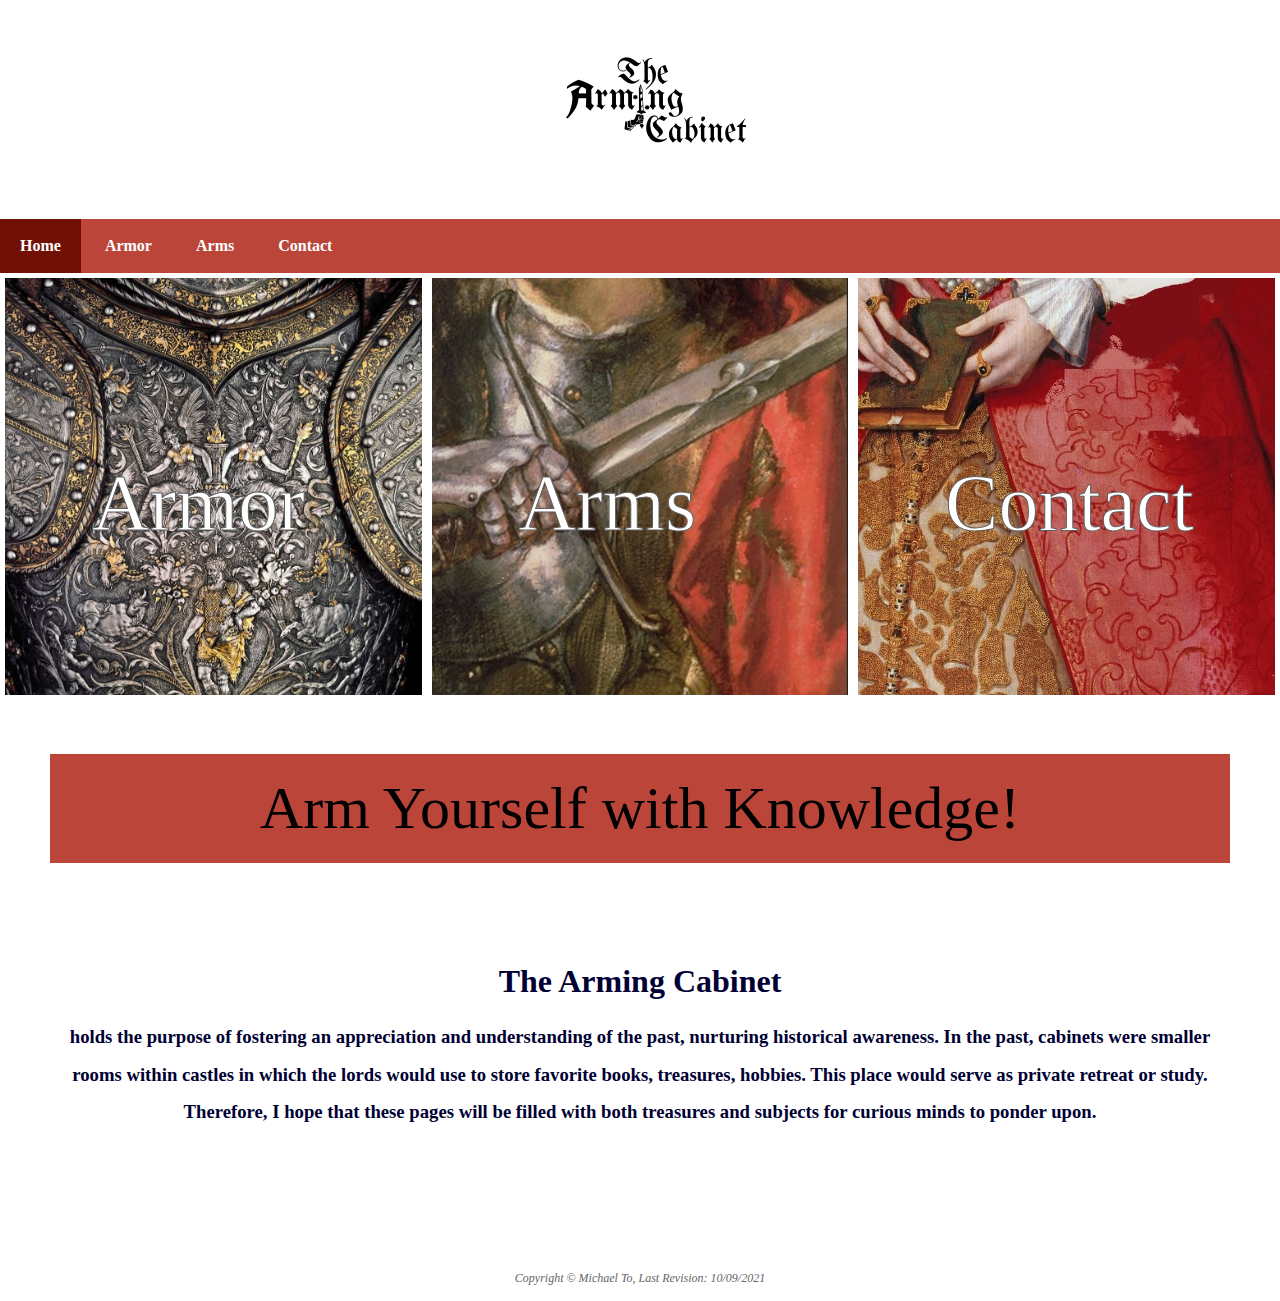
<file: index.html>
<!DOCTYPE html>
<html lang="en">
<head>
	<title>The Arming Cabinet</title>
	<meta charset="utf-8">
	<link rel="stylesheet" href="cabinet.css">
	<link rel="icon" href="favicon.ico" type="image/x-icon">
<style>
.row {
	display: flex;
}

.column {
  flex: 100%;
  padding: 5px;
}
.image {
    position:relative;
}
img {
    filter: brightness(100%);
}

img:hover {
    filter: brightness(60%);
	transition: all 1s ease;
}
.imgtext {
  position: absolute;
  transform: translate(-330px, 180px);
  font-family: Didot, serif;
  font-size: 500%;
  color: #ffffff;
  -webkit-text-stroke-width: 1px;
  -webkit-text-stroke-color: #606060;
}
.imgtext:hover {
    filter: brightness(200%);
	color:black;
	transition: all 1s ease;
    -webkit-text-stroke-width: 1px;
    -webkit-text-stroke-color: #BA4538;
}	
main {padding: 50px 50px;
}
.title1 {
color: #000000;
background-color: #BA4538;
padding: 20px 20px;
}
h1 {text-align: center;}
h3 {line-height: 3.0;
text-align:center;
}
.padded {padding-bottom:150px;}
</style>
</head>
<body>
	<header>
	<img src="ArmingCabinet.png" alt="Site Logo" style="width: 100%;">
	</header>
<nav>
    <a class="active" href="#home">Home</a>
	<a href="armor.html">Armor</a>
	<a href="arms.html">Arms</a>
	<a href="contact.html">Contact</a>
</nav>
<div class="row">
		<div class="column">
		<a href="armor.html" rel="nofollow">
		<img src="Armor.jpg" alt="Link to Armor" style="width: 100%;">
		<span class="imgtext"> Armor </span>
		</a>
	</div>
		<div class="column">
		<a href="arms.html" rel="nofollow">
		<img src="Arms.jpg" alt="Link to Arms" style="width: 100%;">
		<span class="imgtext"> Arms </span>
		</a>
	</div>
		<div class="column">
		<a href="contact.html" rel="nofollow">
		<img src="Contact.jpg" alt="Link to Contact" style="width: 100%;">
		<span class="imgtext"> Contact </span>
		</a>
	</div>
</div>
	<main>
			<p class="title1">Arm Yourself with Knowledge!</p><br>
			<h1>The Arming Cabinet</h1> <h3 class="body"> holds the purpose of fostering an appreciation and understanding of the past, nurturing historical awareness. In the past, cabinets were smaller rooms within castles in which the lords would use to store favorite books, treasures, hobbies. This place would serve as private retreat or study. Therefore, I hope that these pages will be filled with both treasures and subjects for curious minds to ponder upon. </h3><br><br>

			<div class="padding">
			<br><br>
		</div>	
	</main>
	
<footer>
	
	Copyright &copy; Michael To, Last Revision: 10/09/2021 <br><br>
	
</footer>

</body>
</html>
</file>
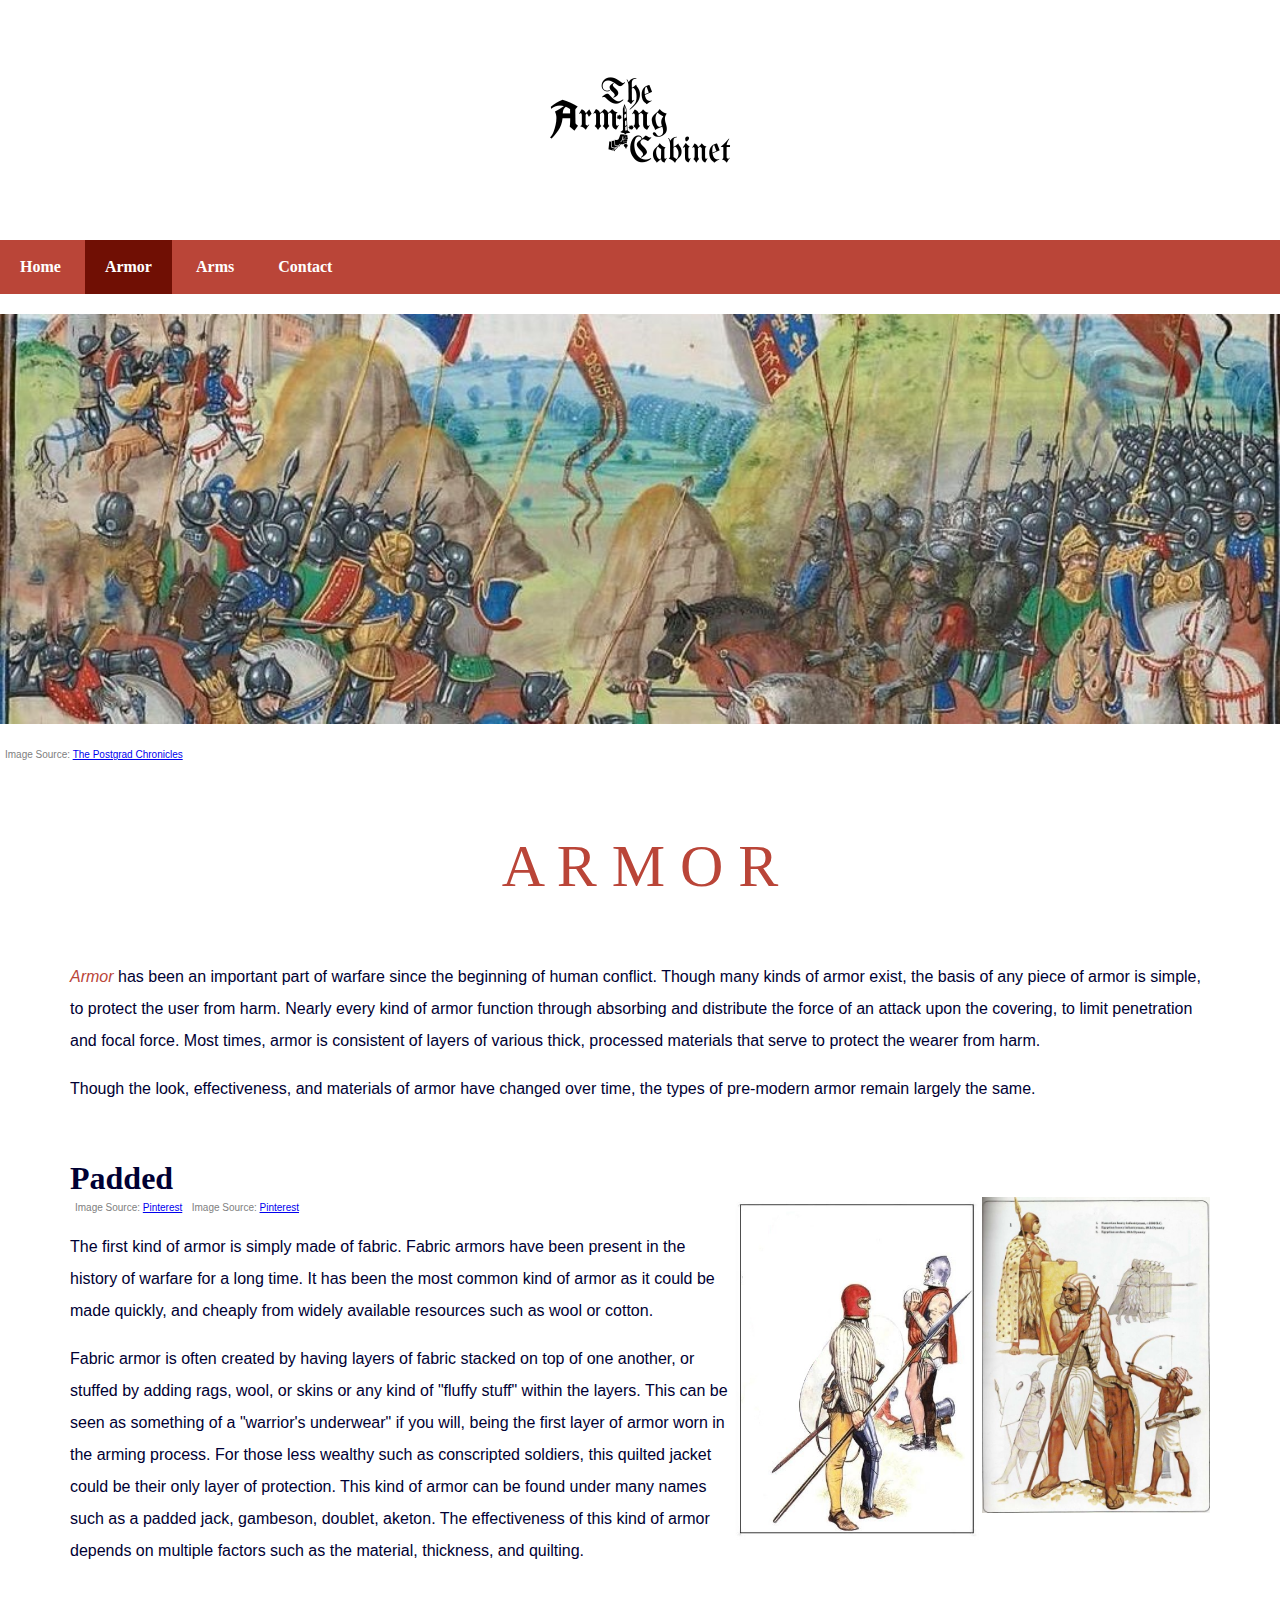
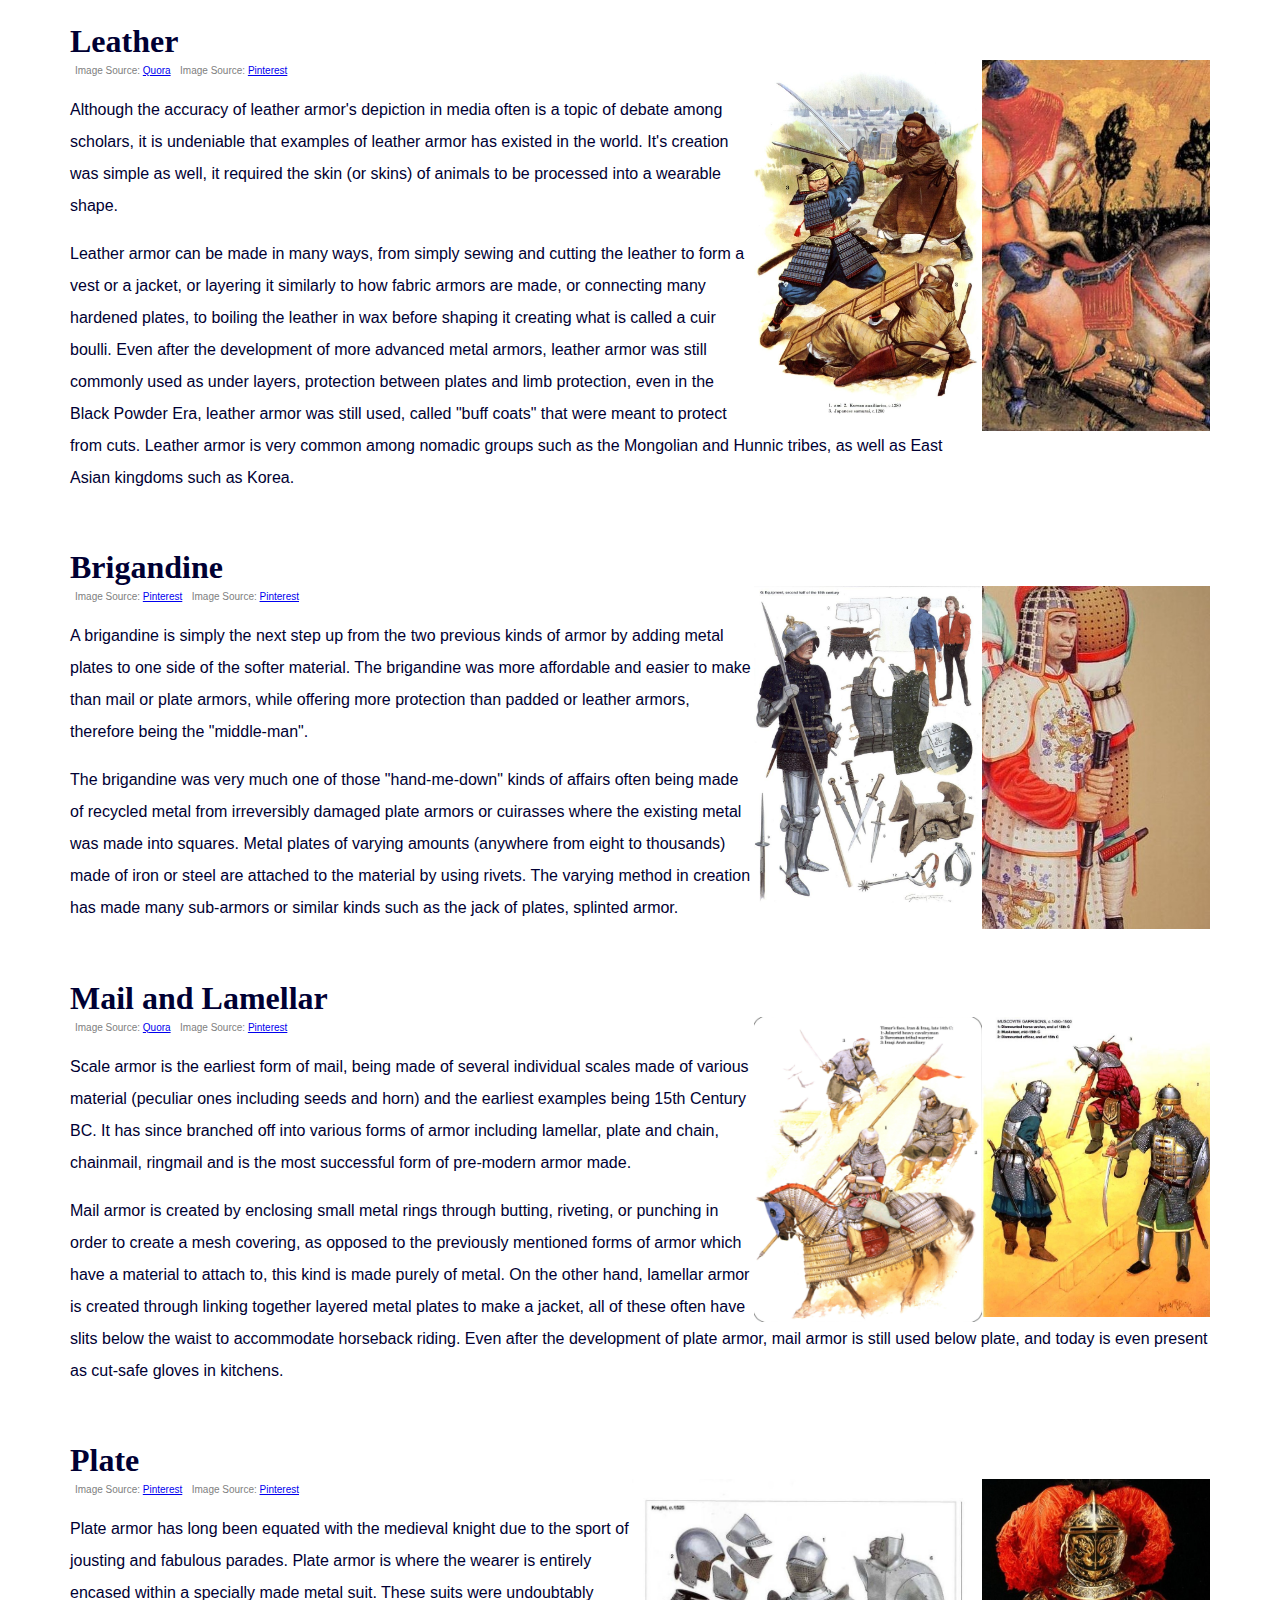
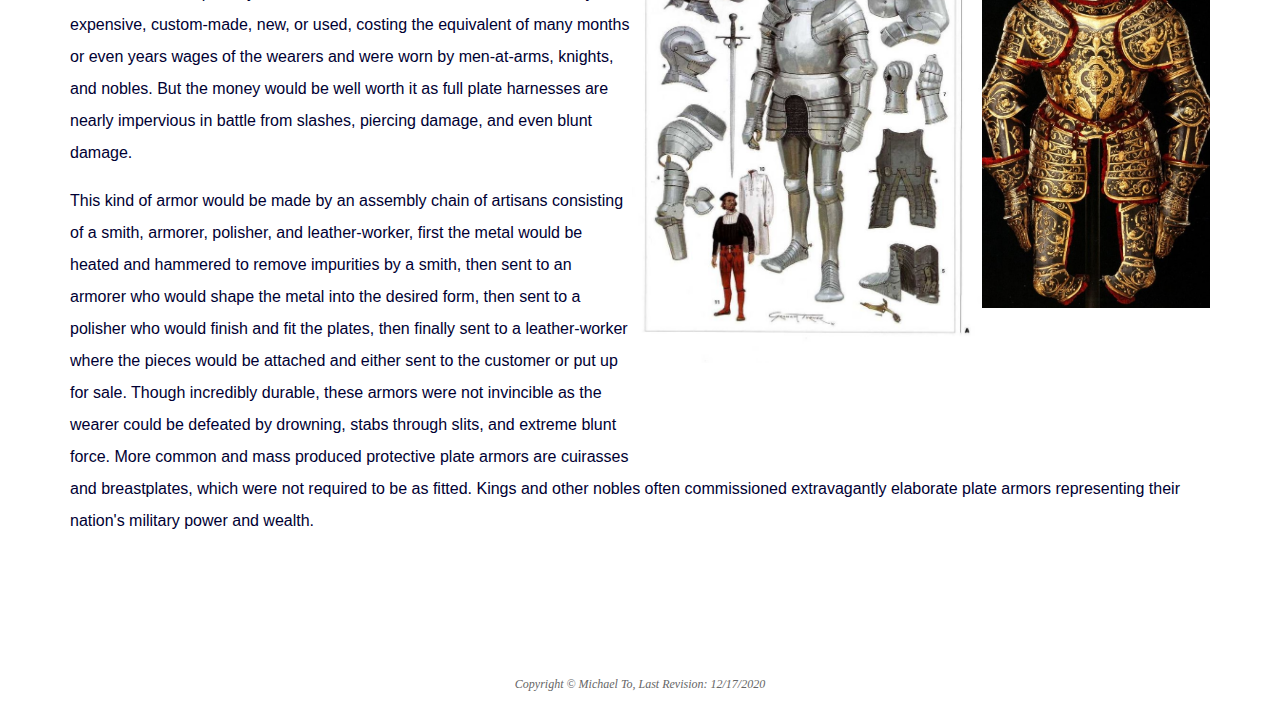
<file: Armor.html>
<!DOCTYPE html>
<html lang="en">
<head>
	<title>The Arming Cabinet</title>
	<meta charset="utf-8">
	<link rel="stylesheet" href="cabinet.css">
	<link rel="icon" href="favicon.ico" type="image/x-icon">
<style>
main { margin: 50px 50px;
	   padding: 20px;
	   display: block;
} 
main img { margin: 0;
           float: right;
}
img{height: auto;
    margin: 20px auto;
    display: block;
}
#padded{ padding-bottom:100px}
</style>
</head>
<body>
	<header>
	<img src="ArmingCabinet.png" alt="Site Logo" style="width: 100%;">
	</header>
<nav>
	<a href="index.html">Home</a>
    <a class="active" href="#armor">Armor</a>
	<a href="arms.html">Arms</a>
	<a href="contact.html">Contact</a>
</nav>
	<img src="ArmorSet.jpg" alt="Armor Banner" style="width: 100%;">
	<span class="caption"> Image Source: <a href="https://thepostgradchronicles.org/2017/02/12/a-herse-a-herse-my-kingdom-for-the-definition-of-a-herse/">The Postgrad Chronicles </a></span>
	
	<main>
			<p class="title">A R M O R</p>
			<blockquote></blockquote>
			<p class="body"><span class="special">Armor</span> has been an important part of warfare since the beginning of human conflict. Though many kinds of armor exist, the basis of any piece of armor is simple, to protect the user from harm. Nearly every kind of armor function through absorbing and distribute the force of an attack upon the covering, to limit penetration and focal force. Most times, armor is consistent of layers of various thick, processed materials that serve to protect the wearer from harm. </p>
			
			<p class="body">Though the look, effectiveness, and materials of armor have changed over time, the types of pre-modern armor remain largely the same.</p><br> 
			<h1>Padded</h1>			
<img src="PaddedArmor.jpg" class="floatright" alt="Egyptian and Sumerian Padded Armor" style="width: 20%;"><span class="caption"> Image Source: <a href="https://ar.pinterest.com/pin/299841287666292437/">Pinterest</a></span>
<img src="Padded2.jpg" class="floatright" alt="Italian Medieval Padded Armor" style="width: 250px; height: 343px;"> <span class="caption"> Image Source: <a href="https://www.pinterest.it/pin/277675133253183712/">Pinterest</a></span>

			<p class="body">The first kind of armor is simply made of fabric. Fabric armors have been present in the history of warfare for a long time. It has been the most common kind of armor as it could be made quickly, and cheaply from widely available resources such as wool or cotton.</p>

			<p class="body">Fabric armor is often created by having layers of fabric stacked on top of one another, or stuffed by adding rags, wool, or skins or any kind of "fluffy stuff" within the layers. This can be seen as something of a "warrior's underwear" if you will, being the first layer of armor worn in the arming process. For those less wealthy such as conscripted soldiers, this quilted jacket could be their only layer of protection. This kind of armor can be found under many names such as a padded jack, gambeson, doublet, aketon. The effectiveness of this kind of armor depends on multiple factors such as the material, thickness, and quilting. </p><br>			    

			<h1>Leather</h1>
<img src="Leather.jpg" class="floatright" alt="Cuir Bouilli" style="width: 20%;"><span class="caption"> Image Source: <a href="https://www.quora.com/Did-leather-armor-ever-exist">Quora</a></span>
<img src="Leather1.jpg" class="floatright" alt="Japanese and Korean leather armor" style="width: 20%;"> <span class="caption"> Image Source: <a href="https://www.pinterest.com/pin/631559547717159426/">Pinterest</a></span>

			<p class="body">Although the accuracy of leather armor's depiction in media often is a topic of debate among scholars, it is undeniable that examples of leather armor has existed in the world. It's creation was simple as well, it required the skin (or skins) of animals to be processed into a wearable shape. </p>

			<p class="body">Leather armor can be made in many ways, from simply sewing and cutting the leather to form a vest or a jacket, or layering it similarly to how fabric armors are made, or connecting many hardened plates, to boiling the leather in wax before shaping it creating what is called a cuir boulli. Even after the development of more advanced metal armors, leather armor was still commonly used as under layers, protection between plates and limb protection, even in the Black Powder Era, leather armor was still used, called "buff coats" that were meant to protect from cuts. Leather armor is very common among nomadic groups such as the Mongolian and Hunnic tribes, as well as East Asian kingdoms such as Korea.</p><br>	
			<h1>Brigandine</h1>

<img src="Brigandine.jpg" class="floatright" alt="Ming Dynasty Brigandine" style="width: 20%;"> <span class="caption"> Image Source: <a href="https://www.pinterest.co.kr/pin/462533824228269739/">Pinterest</a></span>
<img src="Brigandine1.jpg" class="floatright" alt="15th Century German Brigandine" style="width: 20%;"> <span class="caption"> Image Source: <a href="https://www.pinterest.ca/pin/462744930462761291/">Pinterest</a></span>

			<p class="body">A brigandine is simply the next step up from the two previous kinds of armor by adding metal plates to one side of the softer material. The brigandine was more affordable and easier to make than mail or plate armors, while offering more protection than padded or leather armors, therefore being the "middle-man". </p>

			<p class="body">The brigandine was very much one of those "hand-me-down" kinds of affairs often being made of recycled metal from irreversibly damaged plate armors or cuirasses where the existing metal was made into squares. Metal plates of varying amounts (anywhere from eight to thousands) made of iron or steel are attached to the material by using rivets. The varying method in creation has made many sub-armors or similar kinds such as the jack of plates, splinted armor.</p><br>	
			<h1>Mail and Lamellar</h1>
<img src="Mail.jpg" class="floatright" alt="Iranian Mail" style="width: 20%;"> <span class="caption"> Image Source: <a href="https://www.quora.com/What-did-your-countrys-soldiers-look-like-throughout-history">Quora</a></span>
<img src="Mail2.png" class="floatright" alt="Muscovite Lamellar" style="width: 20%;"> <span class="caption"> Image Source: <a href="https://www.pinterest.com/pin/318911217341297348/">Pinterest</a></span>
			<p class="body">Scale armor is the earliest form of mail, being made of several individual scales made of various material (peculiar ones including seeds and horn) and the earliest examples being 15th Century BC. It has since branched off into various forms of armor including lamellar, plate and chain, chainmail, ringmail and is the most successful form of pre-modern armor made.</p>
			
			<p class="body">Mail armor is created by enclosing small metal rings through butting, riveting, or punching in order to create a mesh covering, as opposed to the previously mentioned forms of armor which have a material to attach to, this kind is made purely of metal. On the other hand, lamellar armor is created through linking together layered metal plates to make a jacket, all of these often have slits below the waist to accommodate horseback riding. Even after the development of plate armor, mail armor is still used below plate, and today is even present as cut-safe gloves in kitchens. </p><br>				
			<h1>Plate</h1>
<img src="Plate.jpg" class="floatright" alt="King Eric XIV Parade Armor" style="width: 20%;"><span class="caption"> Image Source: <a href="https://www.pinterest.com/pin/399624166907767801/">Pinterest</a></span>
<img id="padded" src="Plate1.jpg" class="floatright" alt="16th Century Knight" style="width: 350px;"><span class="caption"> Image Source: <a href="https://www.pinterest.com/pin/323907398182180452/">Pinterest</a></span>
			<p class="body">Plate armor has long been equated with the medieval knight due to the sport of jousting and fabulous parades. Plate armor is where the wearer is entirely encased within a specially made metal suit. These suits were undoubtably expensive, custom-made, new, or used, costing the equivalent of many months or even years wages of the wearers and were worn by men-at-arms, knights, and nobles. But the money would be well worth it as full plate harnesses are nearly impervious in battle from slashes, piercing damage, and even blunt damage.</p>
			
			<p class="body">This kind of armor would be made by an assembly chain of artisans consisting of a smith, armorer, polisher, and leather-worker, first the metal would be heated and hammered to remove impurities by a smith, then sent to an armorer who would shape the metal into the desired form, then sent to a polisher who would finish and fit the plates, then finally sent to a leather-worker where the pieces would be attached and either sent to the customer or put up for sale. Though incredibly durable, these armors were not invincible as the wearer could be defeated by drowning, stabs through slits, and extreme blunt force. More common and mass produced protective plate armors are cuirasses and breastplates, which were not required to be as fitted. Kings and other nobles often commissioned extravagantly elaborate plate armors representing their nation's military power and wealth. </p><br>	
			<div class="padding">
			<br><br>
		</div>	
	</main>
	
<footer>
	
	Copyright &copy; Michael To, Last Revision: 12/17/2020 <br><br>
	
</footer>

</body>
</html>
</file>
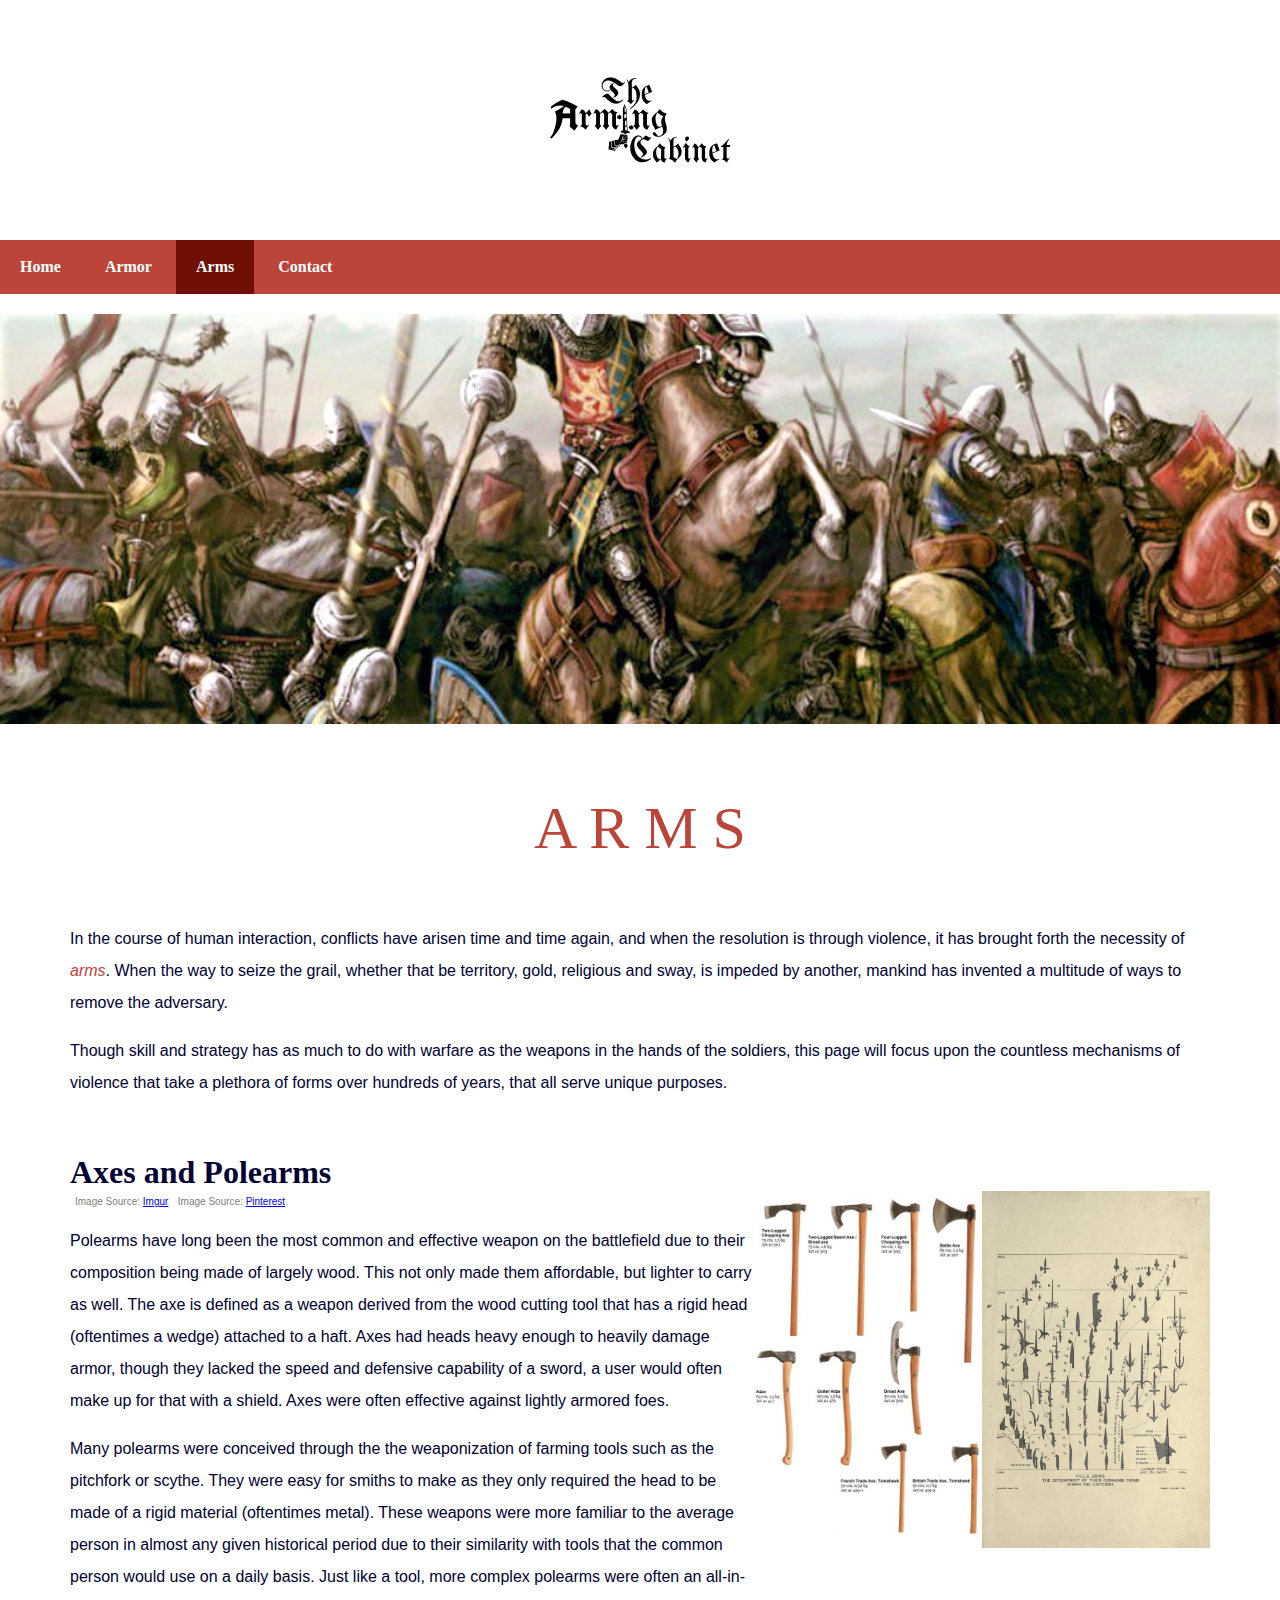
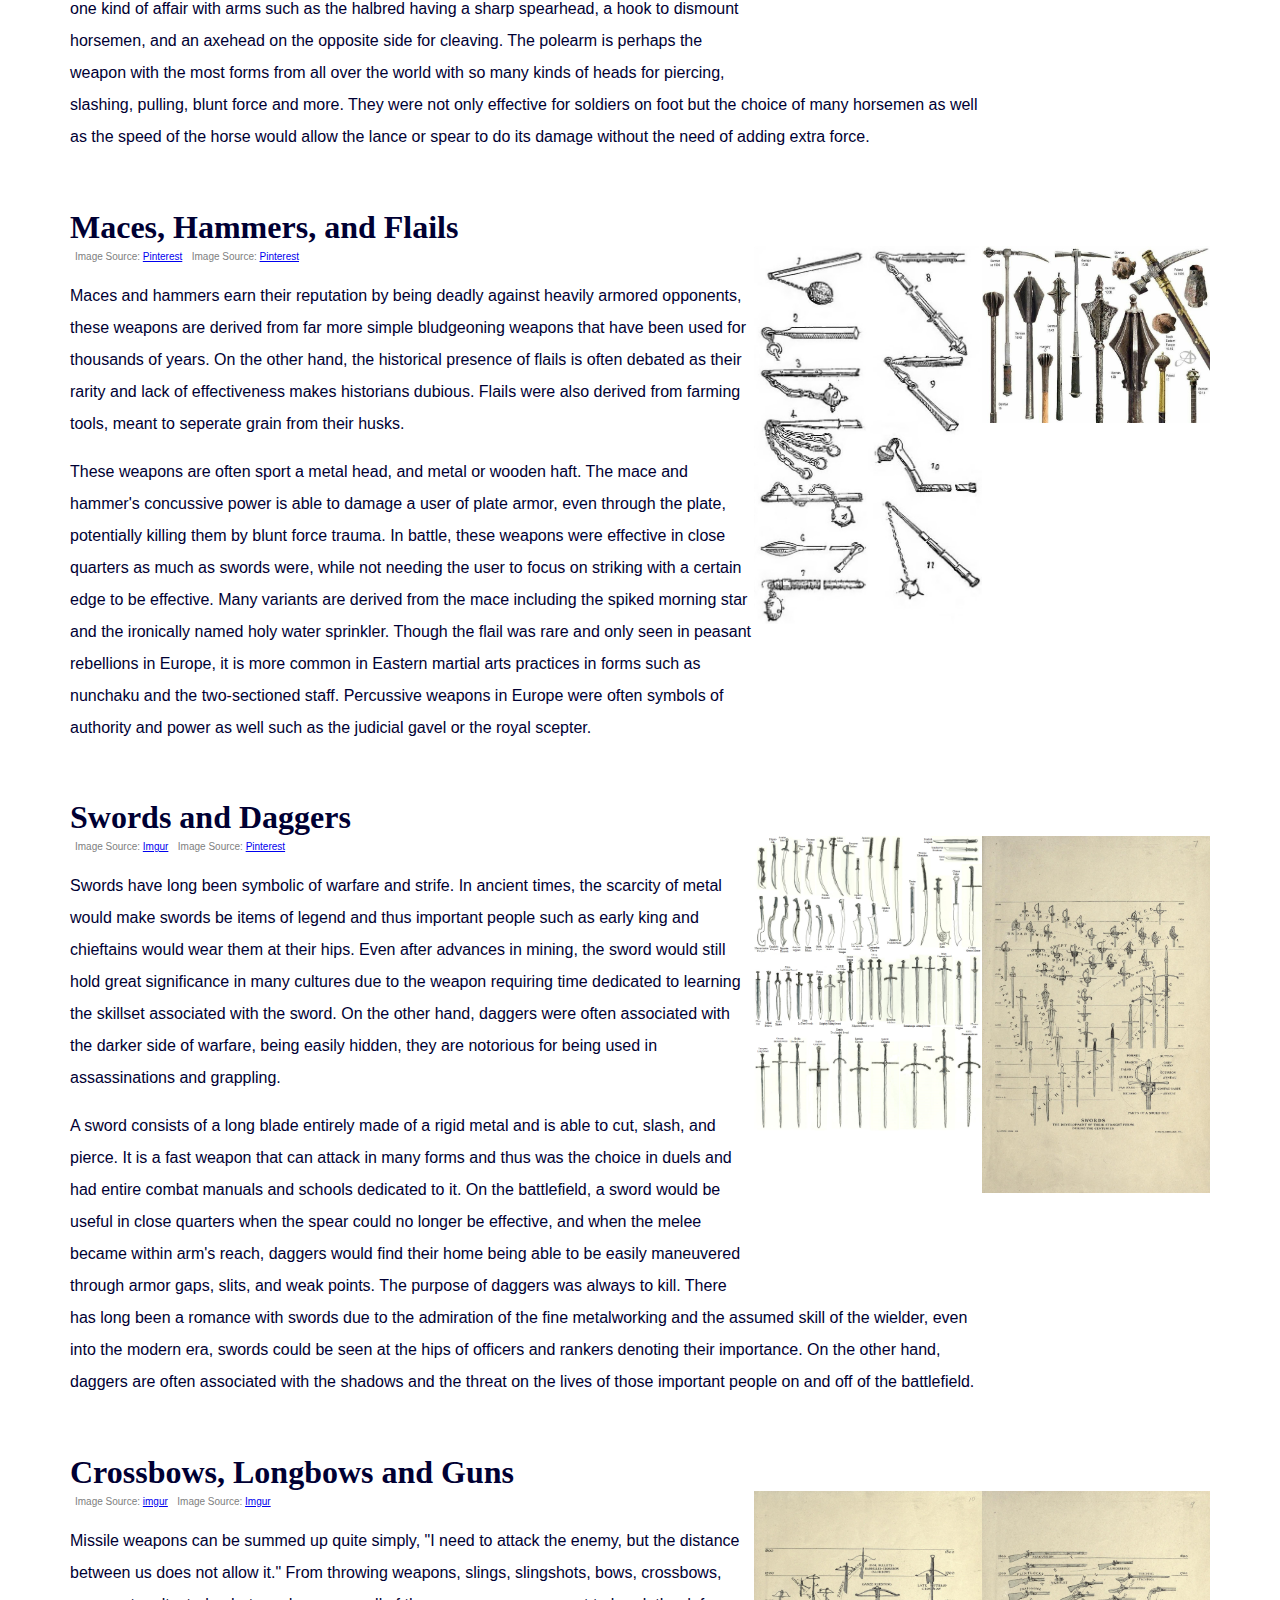
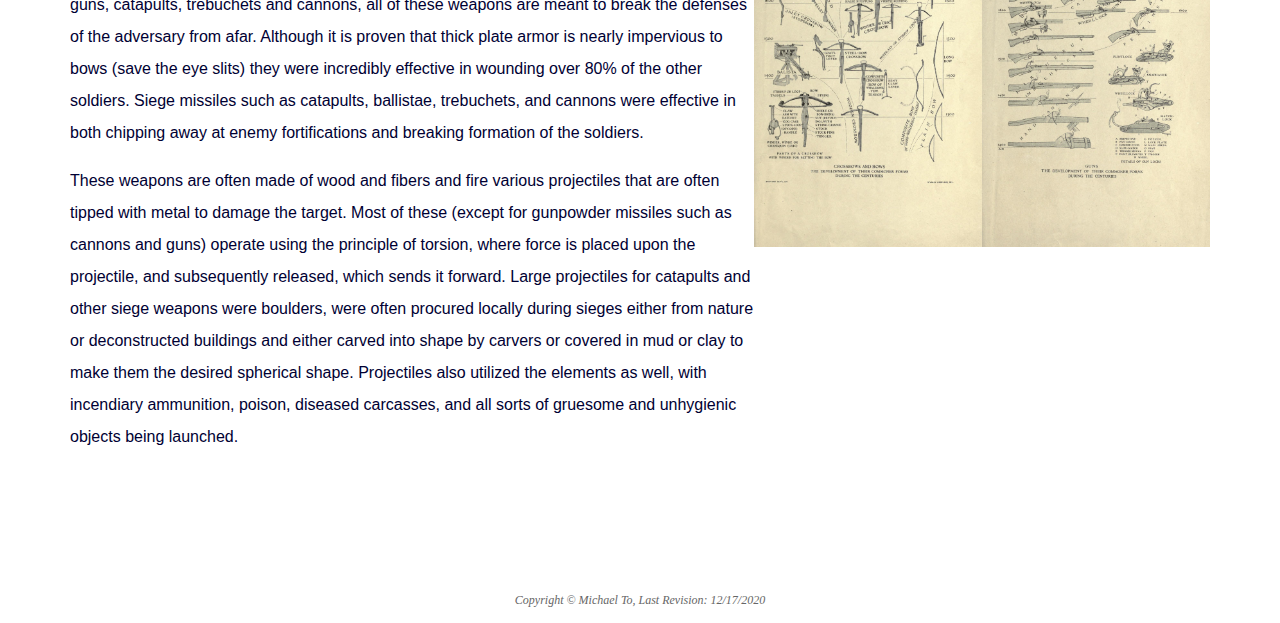
<file: Arms.html>
<!DOCTYPE html>
<html lang="en">
<head>
	<title>The Arming Cabinet</title>
	<meta charset="utf-8">
	<link rel="stylesheet" href="cabinet.css">
	<link rel="icon" href="favicon.ico" type="image/x-icon">
<style>
main { margin: 50px 50px;
	   padding: 20px;
	   display: block;
} 
main img { margin: 0;
           float: right;
}
img{height: auto;
    margin: 20px auto;
    display: block;
}
.padded{ padding-bottom:150px}
</style>
</head>
<body>
	<header>
	<img src="ArmingCabinet.png" alt="Site Logo" style="width: 100%;">
	</header>
<nav>
	<a href="index.html">Home</a>
    <a href="armor.html">Armor</a>
	<a class="active" href="#arms">Arms</a>
	<a href="contact.html">Contact</a>
</nav>
	<img src="ArmsBanner.png" alt="Arms Banner" style="width: 100%;">
	<main>
			<p class="title">A R M S</p>
			<blockquote></blockquote>
			<p class="body">In the course of human interaction, conflicts have arisen time and time again, and when the resolution is through violence, it has brought forth the necessity of <span class="special">arms</span>. When the way to seize the grail, whether that be territory, gold, religious and sway, is impeded by another, mankind has invented a multitude of ways to remove the adversary.</p>
			
			<p class="body">Though skill and strategy has as much to do with warfare as the weapons in the hands of the soldiers, this page will focus upon the countless mechanisms of violence that take a plethora of forms over hundreds of years, that all serve unique purposes.</p><br> 
			<h1>Axes and Polearms</h1>	
<img class="padded floatright" src="Polearms.jpg" alt="Chart of Polearms" style="width: 20%;"> <span class="caption"> Image Source: <a href="https://imgur.com/gallery/fZOes">Imgur</a></span>			
<img class="padded floatright" src="Axes.jpg" alt="Chart of Axes"  style="width: 20%;"><span class="caption"> Image Source: <a href="https://www.pinterest.com/pin/357543657887586749/">Pinterest</a></span>

			<p class="body">Polearms have long been the most common and effective weapon on the battlefield due to their composition being made of largely wood. This not only made them affordable, but lighter to carry as well. The axe is defined as a weapon derived from the wood cutting tool that has a rigid head (oftentimes a wedge) attached to a haft. Axes had heads heavy enough to heavily damage armor, though they lacked the speed and defensive capability of a sword, a user would often make up for that with a shield. Axes were often effective against lightly armored foes.</p>

			<p class="body">Many polearms were conceived through the the weaponization of farming tools such as the pitchfork or scythe. They were easy for smiths to make as they only required the head to be made of a rigid material (oftentimes metal). These weapons were more familiar to the average person in almost any given historical period due to their similarity with tools that the common person would use on a daily basis. Just like a tool, more complex polearms were often an all-in-one kind of affair with arms such as the halbred having a sharp spearhead, a hook to dismount horsemen, and an axehead on the opposite side for cleaving. The polearm is perhaps the weapon with the most forms from all over the world with so many kinds of heads for piercing, slashing, pulling, blunt force and more. They were not only effective for soldiers on foot but the choice of many horsemen as well as the speed of the horse would allow the lance or spear to do its damage without the need of adding extra force.</p><br>			    

			<h1>Maces, Hammers, and Flails</h1>
<img class="padded floatright" src="MacesandHammers.jpg" alt="Various Maces and Hammers" style="width: 20%;"> <span class="caption"> Image Source: <a href="https://www.pinterest.com/pin/409405422367148994/">Pinterest</a></span>
<img class="padded floatright" src="Flails.jpg" alt="Types of Flails" style="width: 20%;"><span class="caption"> Image Source: <a href="https://www.pinterest.com/pin/435723332688625899/">Pinterest</a></span>

			<p class="body">Maces and hammers earn their reputation by being deadly against heavily armored opponents, these weapons are derived from far more simple bludgeoning weapons that have been used for thousands of years. On the other hand, the historical presence of flails is often debated as their rarity and lack of effectiveness makes historians dubious. Flails were also derived from farming tools, meant to seperate grain from their husks.</p>

			<p class="body">These weapons are often sport a metal head, and metal or wooden haft. The mace and hammer's concussive power is able to damage a user of plate armor, even through the plate, potentially killing them by blunt force trauma. In battle, these weapons were effective in close quarters as much as swords were, while not needing the user to focus on striking with a certain edge to be effective. Many variants are derived from the mace including the spiked morning star and the ironically named holy water sprinkler. Though the flail was rare and only seen in peasant rebellions in Europe, it is more common in Eastern martial arts practices in forms such as nunchaku and the two-sectioned staff. Percussive weapons in Europe were often symbols of authority and power as well such as the judicial gavel or the royal scepter.</p><br>	
			<h1>Swords and Daggers</h1>

<img class="padded floatright" src="Swords.jpg" alt="European Swords" style="width: 20%;"> <span class="caption"> Image Source: <a href="https://imgur.com/gallery/fZOes">Imgur</a></span>
<img class="padded floatright" src="Swords.png" alt="International Swords" style="width: 20%;"> <span class="caption"> Image Source: <a href="https://www.pinterest.com/pin/404901822755369478/">Pinterest</a></span>

			<p class="body">Swords have long been symbolic of warfare and strife. In ancient times, the scarcity of metal would make swords be items of legend and thus important people such as early king and chieftains would wear them at their hips. Even after advances in mining, the sword would still hold great significance in many cultures due to the weapon requiring time dedicated to learning the skillset associated with the sword. On the other hand, daggers were often associated with the darker side of warfare, being easily hidden, they are notorious for being used in assassinations and grappling.</p>

			<p class="body">A sword consists of a long blade entirely made of a rigid metal and is able to cut, slash, and pierce. It is a fast weapon that can attack in many forms and thus was the choice in duels and had entire combat manuals and schools dedicated to it. On the battlefield, a sword would be useful in close quarters when the spear could no longer be effective, and when the melee became within arm's reach, daggers would find their home being able to be easily maneuvered through armor gaps, slits, and weak points. The purpose of daggers was always to kill. There has long been a romance with swords due to the admiration of the fine metalworking and the assumed skill of the wielder, even into the modern era, swords could be seen at the hips of officers and rankers denoting their importance. On the other hand, daggers are often associated with the shadows and the threat on the lives of those important people on and off of the battlefield.</p><br>	
			<h1>Crossbows, Longbows and Guns</h1>
<img class="padded floatright" src="Guns.jpg" alt="Guns Chart" style="width: 20%;"> <span class="caption"> Image Source: <a href="https://imgur.com/gallery/fZOes">imgur</a></span>
<img class="padded floatright" src="Bows.jpg" alt="Bows Chart" style="width: 20%;"> <span class="caption"> Image Source: <a href="https://imgur.com/gallery/fZOes">Imgur</a></span>
			<p class="body">Missile weapons can be summed up quite simply, "I need to attack the enemy, but the distance between us does not allow it." From throwing weapons, slings, slingshots, bows, crossbows, guns, catapults, trebuchets and cannons, all of these weapons are meant to break the defenses of the adversary from afar. Although it is proven that thick plate armor is nearly impervious to bows (save the eye slits) they were incredibly effective in wounding over 80% of the other soldiers. Siege missiles such as catapults, ballistae, trebuchets, and cannons were effective in both chipping away at enemy fortifications and breaking formation of the soldiers.</p>
			
			<p class="body">These weapons are often made of wood and fibers and fire various projectiles that are often tipped with metal to damage the target. Most of these (except for gunpowder missiles such as cannons and guns) operate using the principle of torsion, where force is placed upon the projectile, and subsequently released, which sends it forward. Large projectiles for catapults and other siege weapons were boulders, were often procured locally during sieges either from nature or deconstructed buildings and either carved into shape by carvers or covered in mud or clay to make them the desired spherical shape. Projectiles also utilized the elements as well, with incendiary ammunition, poison, diseased carcasses, and all sorts of gruesome and unhygienic objects being launched. </p><br>				

			<div class="padding">
			<br><br>
		</div>	
	</main>
	
<footer>
	
	Copyright &copy; Michael To, Last Revision: 12/17/2020 <br><br>
	
</footer>

</body>
</html>
</file>
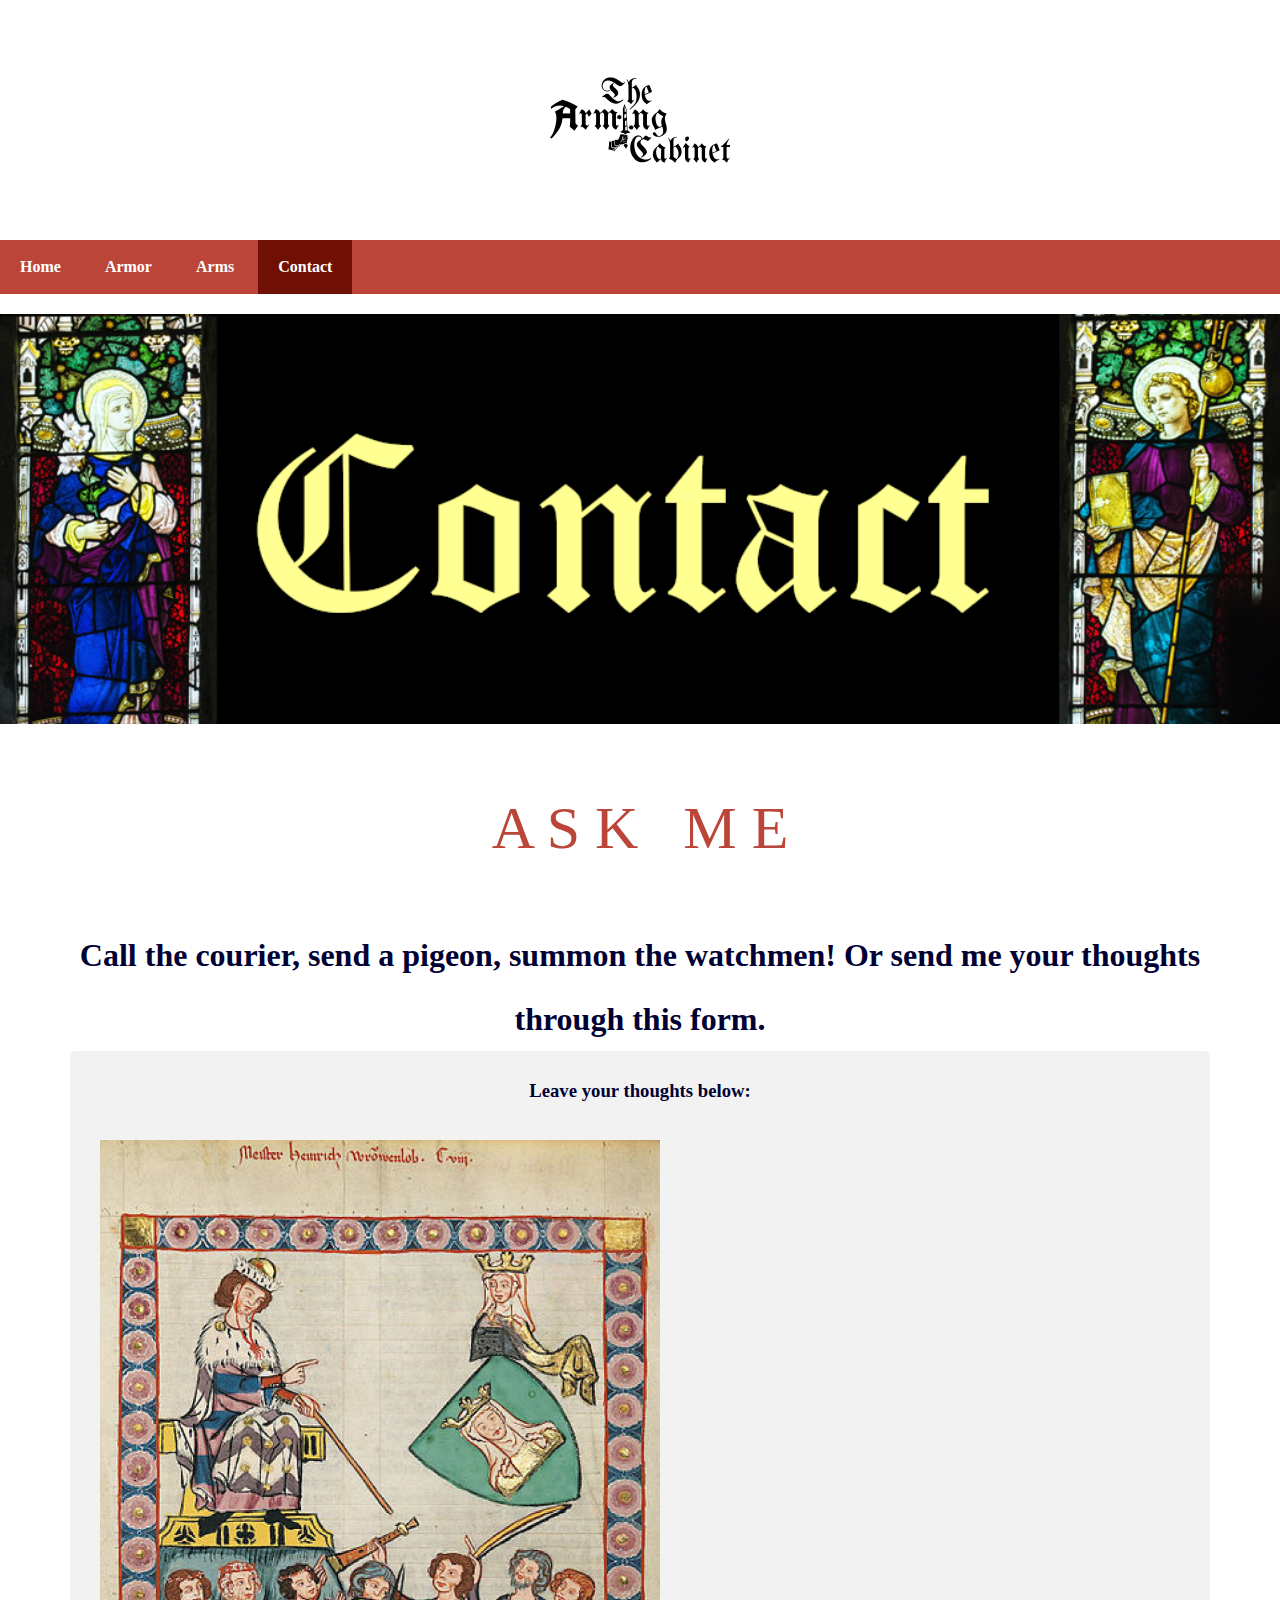
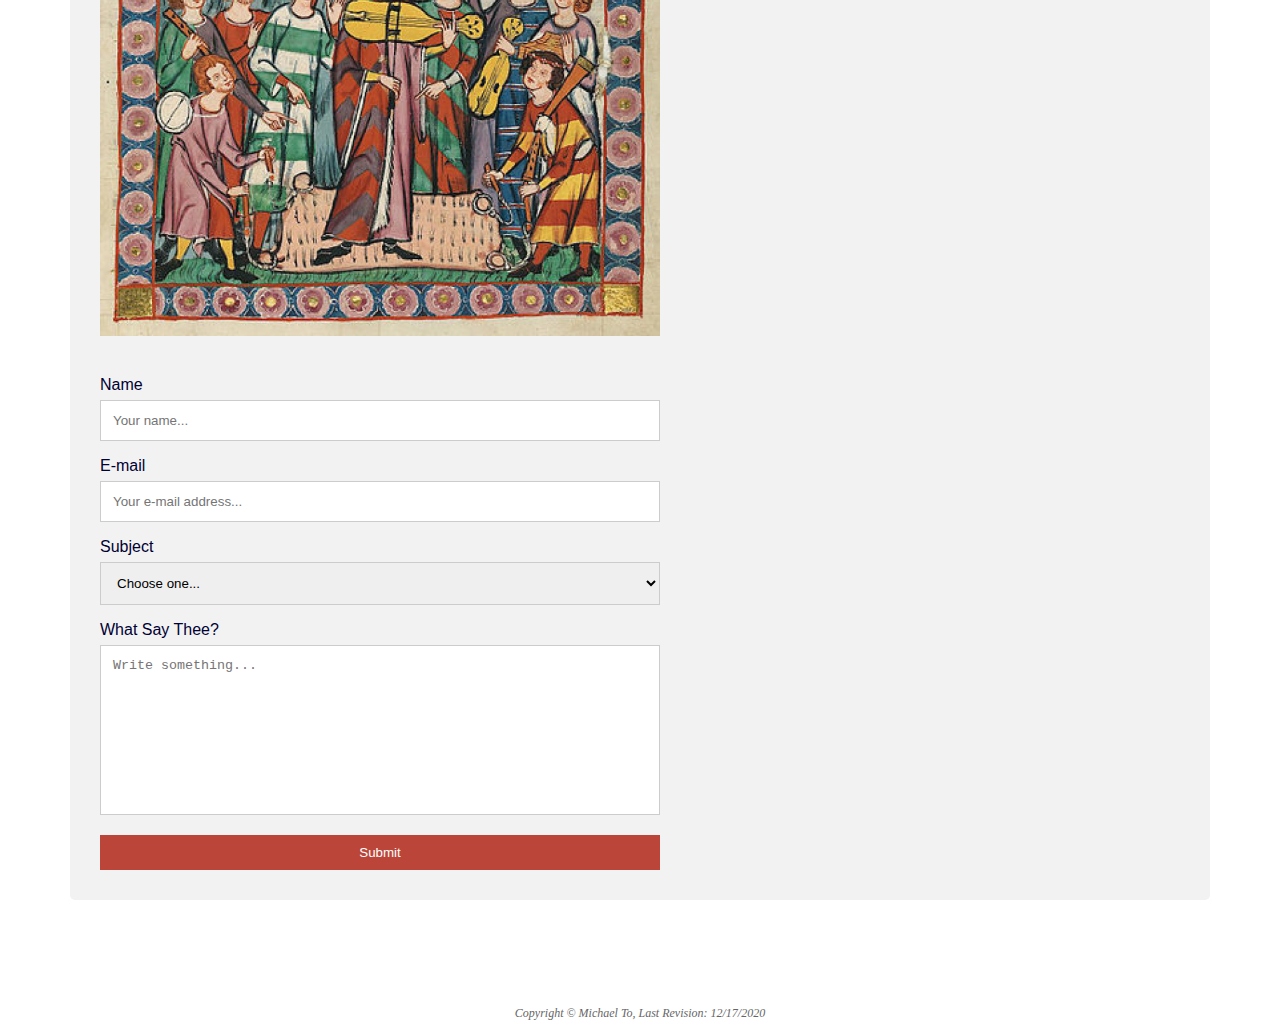
<file: Contact.html>
<!DOCTYPE html>
<html lang="en">
<head>
	<title>The Arming Cabinet</title>
	<meta charset="utf-8">
	<link rel="stylesheet" href="cabinet.css">
	<link rel="icon" href="favicon.ico" type="image/x-icon">
<style>
main { margin: 50px 50px;
	   padding: 20px;
	   display: block;
} 
main img { margin: 0;
           float: right;
}
img{height: auto;
    margin: 20px auto;
    display: block;}
* {
  box-sizing: border-box;
}
input[type="text"], select, textarea {
  width: 100%;
  padding: 12px;
  border: 1px solid #ccc;
  margin-top: 6px;
  margin-bottom: 16px;
  resize: none;
}
input[type="submit"] {
  background-color: #BA4538;
  color: white;
  padding: 10px 15px;
  border:none;
}
input[type=submit]:hover {
  background-color: #700F04;
}
.container {
  border-radius: 5px;
  background-color: #f2f2f2;
  padding: 10px;
}
.column {
  float: left;
  width: 50%;
  margin-top: 6px;
  padding: 20px;
}
.row:after {
  content: " ";
  display: table;
  clear: both;
}

.column, input[type=submit] {max-width: 600px;
    width: 100%;
    margin-top: 0;
}
.body { text-align: center;
}
.padded {padding-bottom:150px;}
</style>
</head>
<body>
	<header>
	<img src="ArmingCabinet.png" alt="Site Logo" style="width: 100%;">
	</header>
<nav>
	<a href="index.html">Home</a>
    <a href="armor.html">Armor</a>
	<a href="arms.html">Arms</a>
	<a class="active" href="#contact">Contact</a>
</nav>
	<img src="ContactBanner.png" alt="Contact Banner" style="width: 100%;">
	<main>
			<p class="title">A S K &nbsp; M E</p>
			<blockquote></blockquote>
			<h1 class="body">Call the courier, send a pigeon, summon the watchmen! Or send me your thoughts through this form.</h1>
			
			<div class="container">
  <div style="text-align:center">
    <h3>Leave your thoughts below:</h3>
  </div>
  <div class="row">
    <div class="column">
      <img src="ContactImage.jpg" alt="Contact Image" style="width:100%">
    </div>
    <div class="column">
      <form action="mailto:michaelto@email.com" method="post">
        <label for="name">Name</label>
        <input type="text" id="name" name="name" placeholder="Your name...">
        <label for="email">E-mail</label>
        <input type="text" id="email" name="e-mail" placeholder="Your e-mail address...">
        <label for="subject">Subject</label>
        <select id="subject" name="subject">
		  <option>Choose one...</option>
          <option value="Comments">Comments</option>
          <option value="Inquiries">Inquiries</option>
          <option value="Suggestions">Suggestions</option>
		  <option value="Kudos">Kudos</option>
		  <option value="Other">Other</option>
        </select>
        <label for="body">What Say Thee?</label>
        <textarea id="body" name="body" placeholder="Write something..." style="height:170px"></textarea>
        <input type="submit" value="Submit">
      </form>
    </div>
  </div>
</div>			

			<div class="padding">
			<br><br>
		</div>	
	</main>
	
<footer>
	
	Copyright &copy; Michael To, Last Revision: 12/17/2020 <br><br>
	
</footer>

</body>
</html>
</file>
<file: cabinet.css>
body { margin:0;
	   background-color: #FFFFFF;
	   color: #666666; 
	   font-family: Helvetica, Arial, sans-serif;
	   font-size: 16px;
}
header {background-color: #FFFFFF;  
		max-width: 100%;
		height: auto;
		width: 200px;
		display: block;
		margin-left: auto;
		margin-right: auto;
		line-height: 100%; 
		text-indent: 1em;
		margin-bottom:16px}
nav { background-color: #BA4538; font-weight: bold;
		font-family: Garamond, Georgia, serif;}
nav a {text-decoration: none; color: #FFFFFF; display: inline-block;
	   color: white;
       text-align: center;
       padding: 18px 20px;
       text-decoration: none;
}
nav a:hover {
  background-color: #ddd;
  color: black;
}
nav a.active {
  background-color: #700F04;
  color: white;
}
* {
  box-sizing: border-box;
}
h1 {margin-bottom: 0; 
		font-family: Garamond, Georgia, serif;
		}
h2 { color: #212121;
		font-family: Garamond, Georgia, serif
}
h3 {font-family: Garamond, Georgia, serif;
		color: #000033
		}
.title{ font-family: Garamond, serif;
font-size: 60px;
color: #BA4538;
text-align: center;
margin-top: 0;
transition: all 3s ease;
}
.title1{ font-family: Garamond, serif;
font-size: 60px;
text-align: center;
margin-top: 0;
}
main {font-family: Heveltica, sans-serif;
		color: #000033;
		display: block;
}
.caption { color: grey; font-size: 10px; padding-left: 5px;
}
.body { line-height: 2.0;
}
dt { color: #002171 }
.special { color: #BA4538; font-style: italic;}
footer {font-size: 75%; font-style: 
		italic; text-align: center; font-family: Georgia, Times New Roman, serif;
		}
</file>
